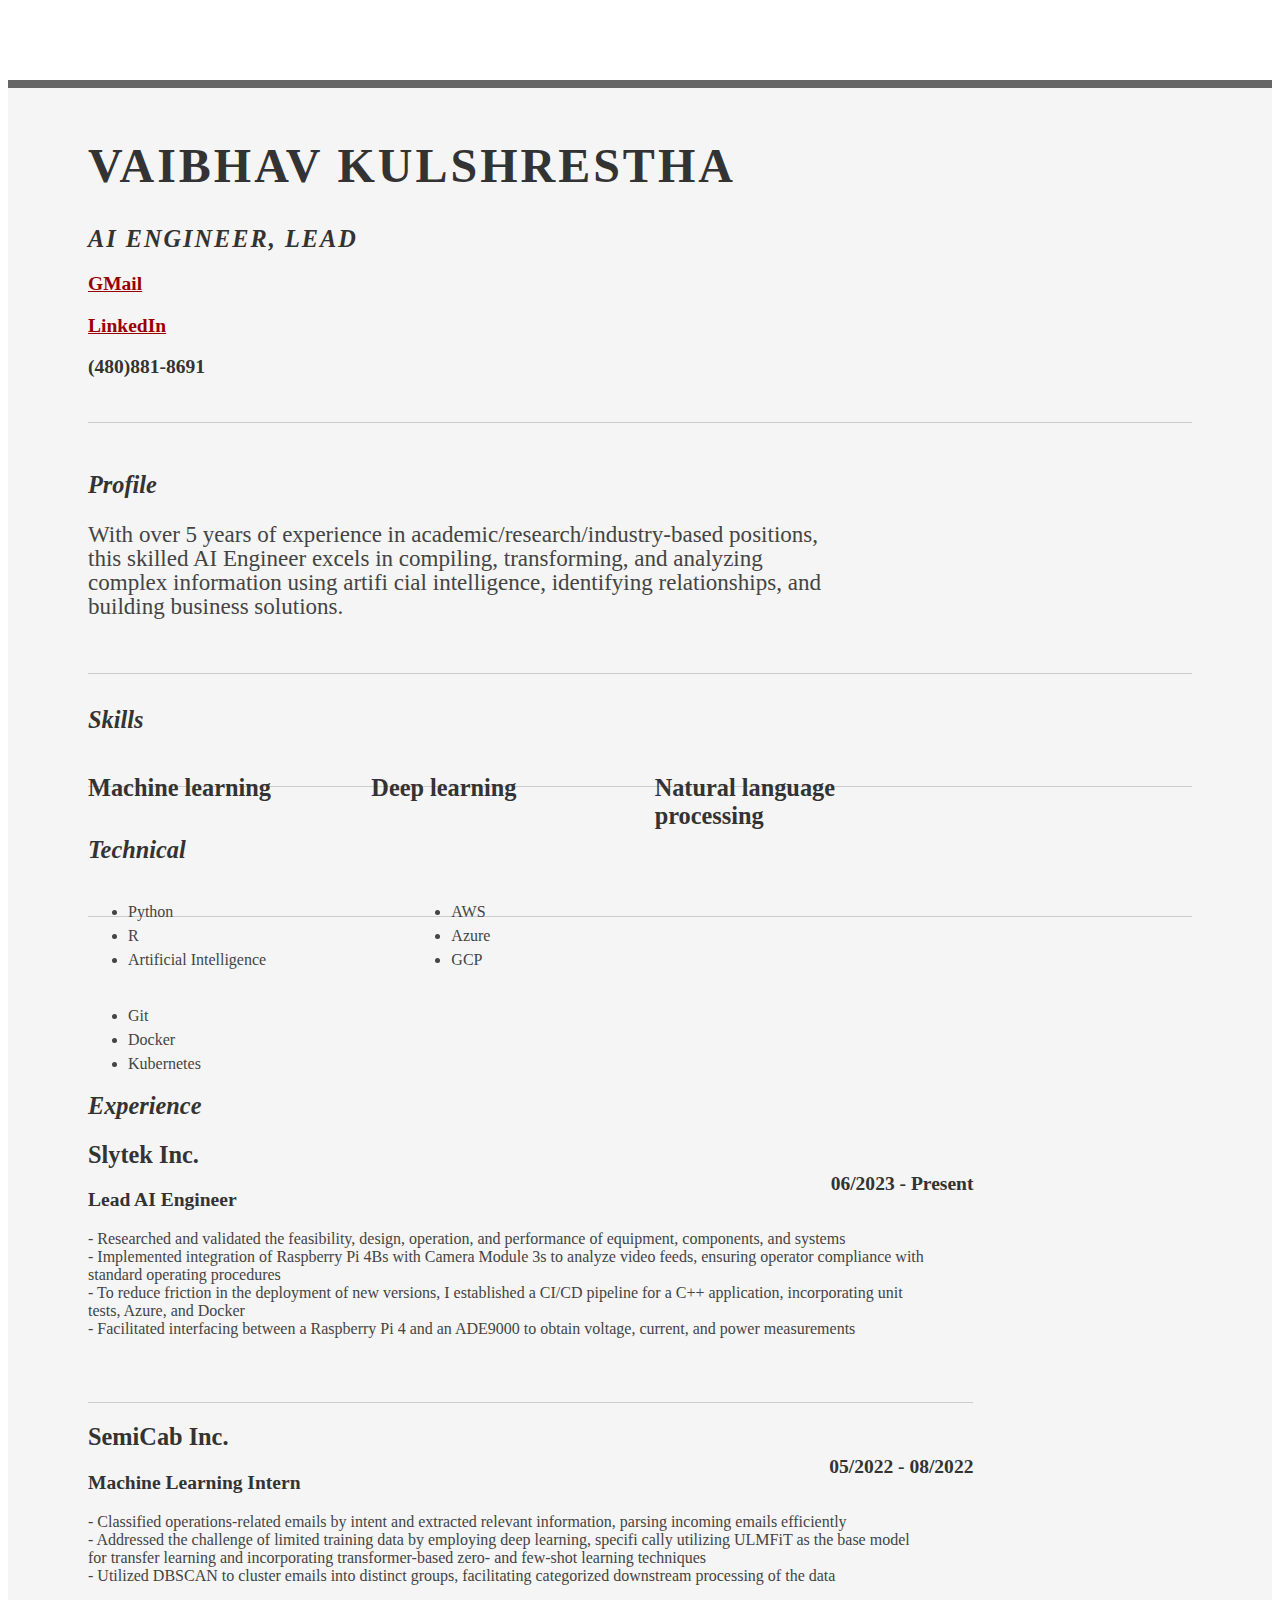
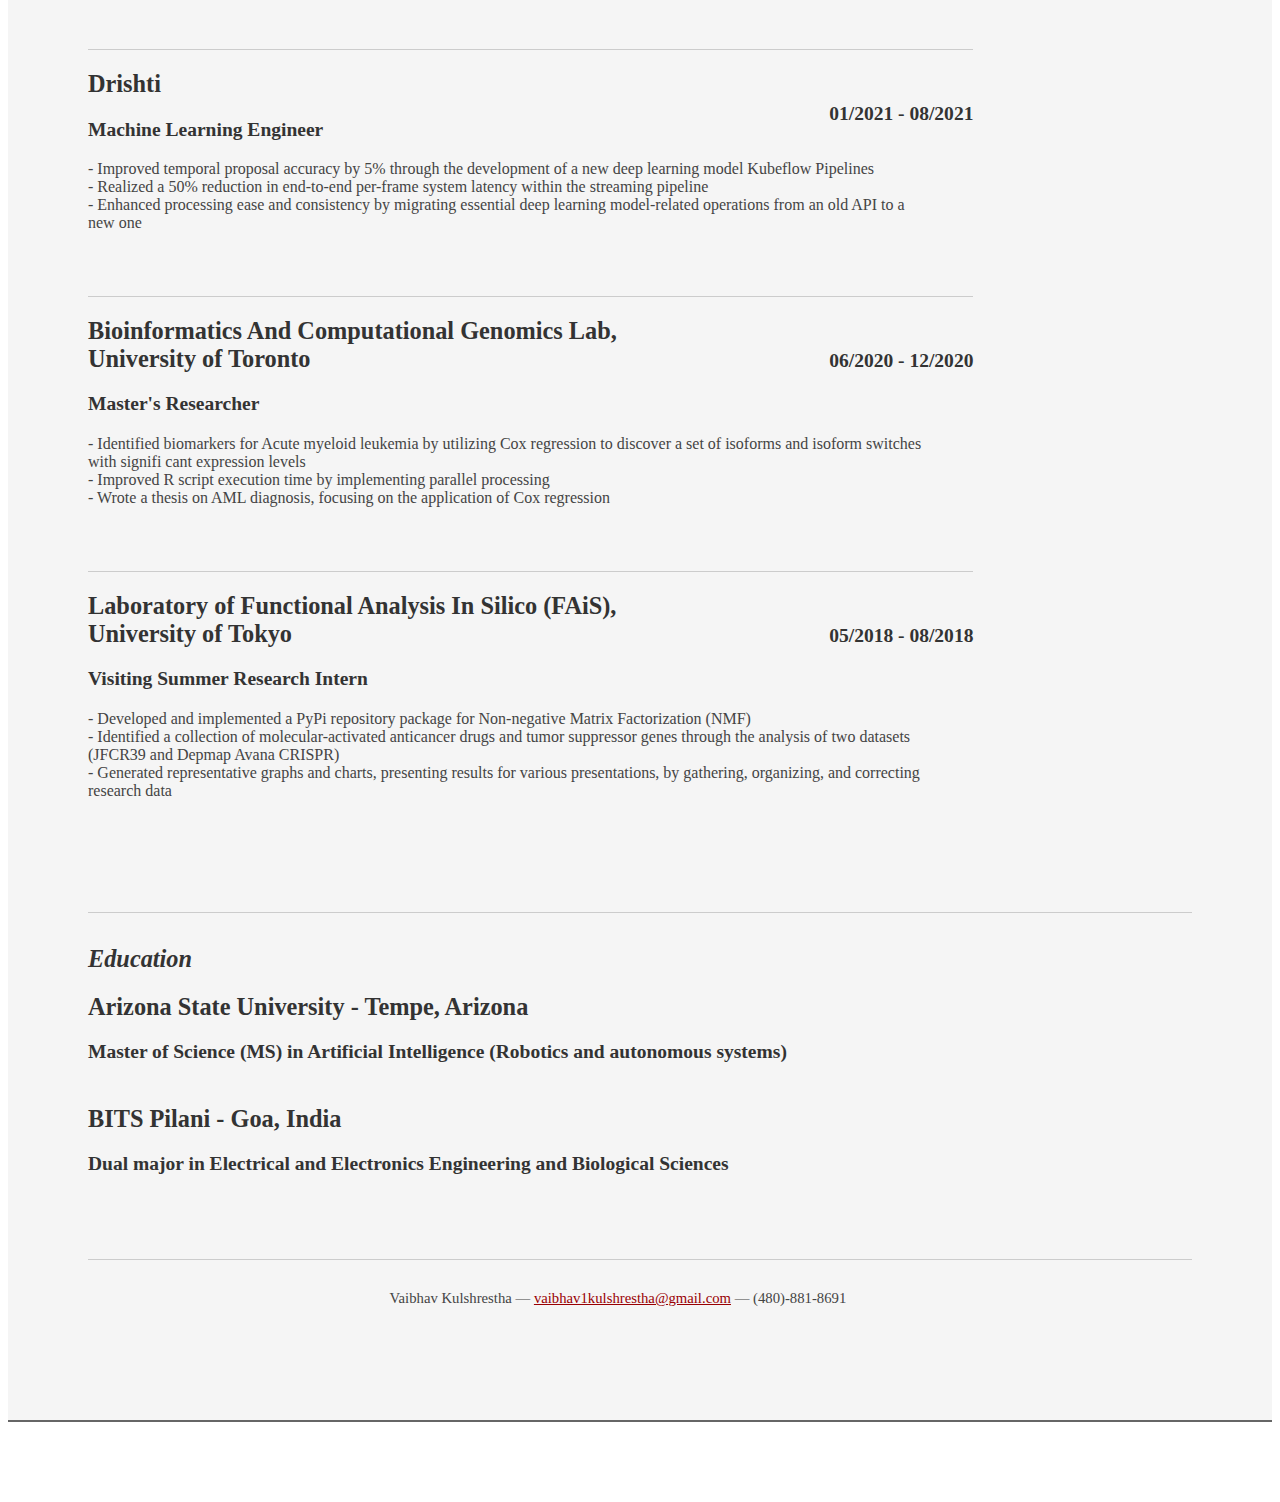
<file: index.html>
<!DOCTYPE html PUBLIC "-//W3C//DTD XHTML 1.0 Strict//EN" "http://www.w3.org/TR/xhtml1/DTD/xhtml1-strict.dtd">
<html>
<head>
	<!-- Document title and metadata -->
	<title>Vaibhav Kulshrestha | AI Engineer, Lead | vaibhav1kulshrestha@gmail.com</title>
	<meta http-equiv="content-type" content="text/html; charset=utf-8" />
	<meta name="keywords" content="" />
	<meta name="description" content="" />
	<link rel="stylesheet" type="text/css" href="http://yui.yahooapis.com/2.7.0/build/reset-fonts-grids/reset-fonts-grids.css" media="all" />
	<link rel="stylesheet" type="text/css" href="resume.css" media="all" />
</head>
<body>
	<!-- Document content -->
	<div id="doc2" class="yui-t7">
		<!-- Inner container for the document -->
		<div id="inner">
			<!-- Header section -->
			<div id="hd">
				<div class="yui-gc">
					<div class="yui-u first">
						<h1>Vaibhav Kulshrestha</h1>
						<h2>AI Engineer, Lead</h2>
					</div>
					<div class="yui-u">
						<div class="contact-info">
							<h3><a href="mailto:vaibhav1kulshrestha@gmail.com">GMail</a></h3>
							<h3><a href="https://www.linkedin.com/in/vaibhav-kulshrestha/">LinkedIn</a></h3>
							<h3>(480)881-8691</h3>
						</div>
						<!--// .contact-info -->
					</div>
				</div>
				<!--// .yui-gc -->
			</div>
			<!--// hd -->
			<!-- Body section -->
			<div id="bd">
				<!-- Main content area -->
				<div id="yui-main">
					<div class="yui-b">
						<!-- Profile section -->
						<div class="yui-gf">
							<div class="yui-u first">
								<h2>Profile</h2>
							</div>
							<div class="yui-u">
								<p class="enlarge">
									<!-- Profile description -->
									With over 5 years of experience in academic/research/industry-based positions, this skilled AI Engineer excels in compiling, transforming, and analyzing complex information using artifi cial intelligence, identifying relationships, and building business solutions.
								</p>
							</div>
						</div>
						<!--// .yui-gf -->
						<!-- Skills section -->
						<div class="yui-gf">
							<div class="yui-u first">
								<h2>Skills</h2>
							</div>
							<div class="yui-u">
								<div class="talent">
									<!-- Individual skills with descriptions -->
									<h2>Machine learning</h2>
								</div>
								<div class="talent">
									<h2>Deep learning</h2>
								</div>
								<div class="talent">
									<h2>Natural language processing</h2>
								</div>
							</div>
						</div>
						<!--// .yui-gf -->
						<!-- Technical skills section -->
						<div class="yui-gf">
							<div class="yui-u first">
								<h2>Technical</h2>
							</div>
							<div class="yui-u">
								<ul class="talent">
									<!-- Lists of technical skills -->
									<li class="last">Python</li>
									<li class="last">R</li>
									<li class="last">Artificial Intelligence</li>
								</ul>
								<ul class="talent">
									<li class="last">AWS</li>
									<li class="last">Azure</li>
									<li class="last">GCP</li>
								</ul>
								<ul class="talent">
									<li class="last">Git</li>
									<li class="last">Docker</li>
									<li class="last">Kubernetes</li>
								</ul>
							</div>
						</div>
						<!--// .yui-gf-->
						<!-- Experience section -->
						<div class="yui-gf">
							<div class="yui-u first">
								<h2>Experience</h2>
							</div>
							<!--// .yui-u -->
							<div class="yui-u">
								<div class="job">
									<h2>Slytek Inc.</h2>
									<h3>Lead AI Engineer</h3>
									<h4>06/2023 - Present</h4>
									<p>
										- Researched and validated the feasibility, design, operation, and performance of equipment, components, and systems<br />
										- Implemented integration of Raspberry Pi 4Bs with Camera Module 3s to analyze video feeds, ensuring operator compliance with standard operating procedures<br />
										- To reduce friction in the deployment of new versions, I established a CI/CD pipeline for a C++ application, incorporating unit tests, Azure, and Docker<br />
										- Facilitated interfacing between a Raspberry Pi 4 and an ADE9000 to obtain voltage, current, and power measurements
									</p>
								</div>
								<div class="job">
									<h2>SemiCab Inc.</h2>
									<h3>Machine Learning Intern</h3>
									<h4>05/2022 - 08/2022</h4>
									<p>
										- Classified operations-related emails by intent and extracted relevant information, parsing incoming emails efficiently<br />
										- Addressed the challenge of limited training data by employing deep learning, specifi cally utilizing ULMFiT as the base model for transfer learning and incorporating transformer-based zero- and few-shot learning techniques <br />
										- Utilized DBSCAN to cluster emails into distinct groups, facilitating categorized downstream processing of the data
									</p>
								</div>
								<div class="job">
									<h2>Drishti</h2>
									<h3>Machine Learning Engineer</h3>
									<h4>01/2021 - 08/2021</h4>
									<p>
										- Improved temporal proposal accuracy by 5% through the development of a new deep learning model Kubeflow Pipelines<br />
										- Realized a 50% reduction in end-to-end per-frame system latency within the streaming pipeline<br />
										- Enhanced processing ease and consistency by migrating essential deep learning model-related operations from an old API to a new one
									</p>
								</div>
								<div class="job">
									<h2>Bioinformatics And Computational Genomics Lab, <br />University of Toronto</h2>
									<h3>Master's Researcher</h3>
									<h4>06/2020 - 12/2020</h4>
									<p>
										- Identified biomarkers for Acute myeloid leukemia by utilizing Cox regression to discover a set of isoforms and isoform switches with signifi cant expression levels<br />
										- Improved R script execution time by implementing parallel processing<br />
										- Wrote a thesis on AML diagnosis, focusing on the application of Cox regression
									</p>
								</div>
								<div class="job last">
									<h2>Laboratory of Functional Analysis In Silico (FAiS), <br />University of Tokyo</h2>
									<h3>Visiting Summer Research Intern</h3>
									<h4>05/2018 - 08/2018</h4>
									<p>
										- Developed and implemented a PyPi repository package for Non-negative Matrix Factorization (NMF)<br />
										- Identified a collection of molecular-activated anticancer drugs and tumor suppressor genes through the analysis of two datasets (JFCR39 and Depmap Avana CRISPR)<br />
										- Generated representative graphs and charts, presenting results for various presentations, by gathering, organizing, and correcting research data
									</p>
								</div>
							</div>
							<!--// .yui-u -->
						</div>
						<!--// .yui-gf -->
						<!-- Education section -->
						<div class="yui-gf last">
							<div class="yui-u first">
								<h2>Education</h2>
							</div>
							<div class="yui-u">
								<h2>Arizona State University - Tempe, Arizona</h2>
								<h3>Master of Science (MS) in Artificial Intelligence (Robotics and autonomous systems)<br /><br /></h3>
							</div>
							<div class="yui-u">
								<h2>BITS Pilani - Goa, India</h2>
								<h3>Dual major in Electrical and Electronics Engineering and Biological Sciences</h3>
							</div>
						</div>
						<!--// .yui-gf -->
					</div>
					<!--// .yui-b -->
				</div>
				<!--// yui-main -->
			</div>
			<!--// bd -->
			<div id="ft">
				<!-- Contact information in the footer -->
				<p>Vaibhav Kulshrestha &mdash; <a href="mailto:vaibhav1kulshrestha@gmail.com">vaibhav1kulshrestha@gmail.com</a> &mdash; (480)-881-8691</p>
			</div>
			<!--// footer -->
		</div>
		<!-- // inner -->
	</div>
	<!--// doc -->
</body>
</html>
</file>
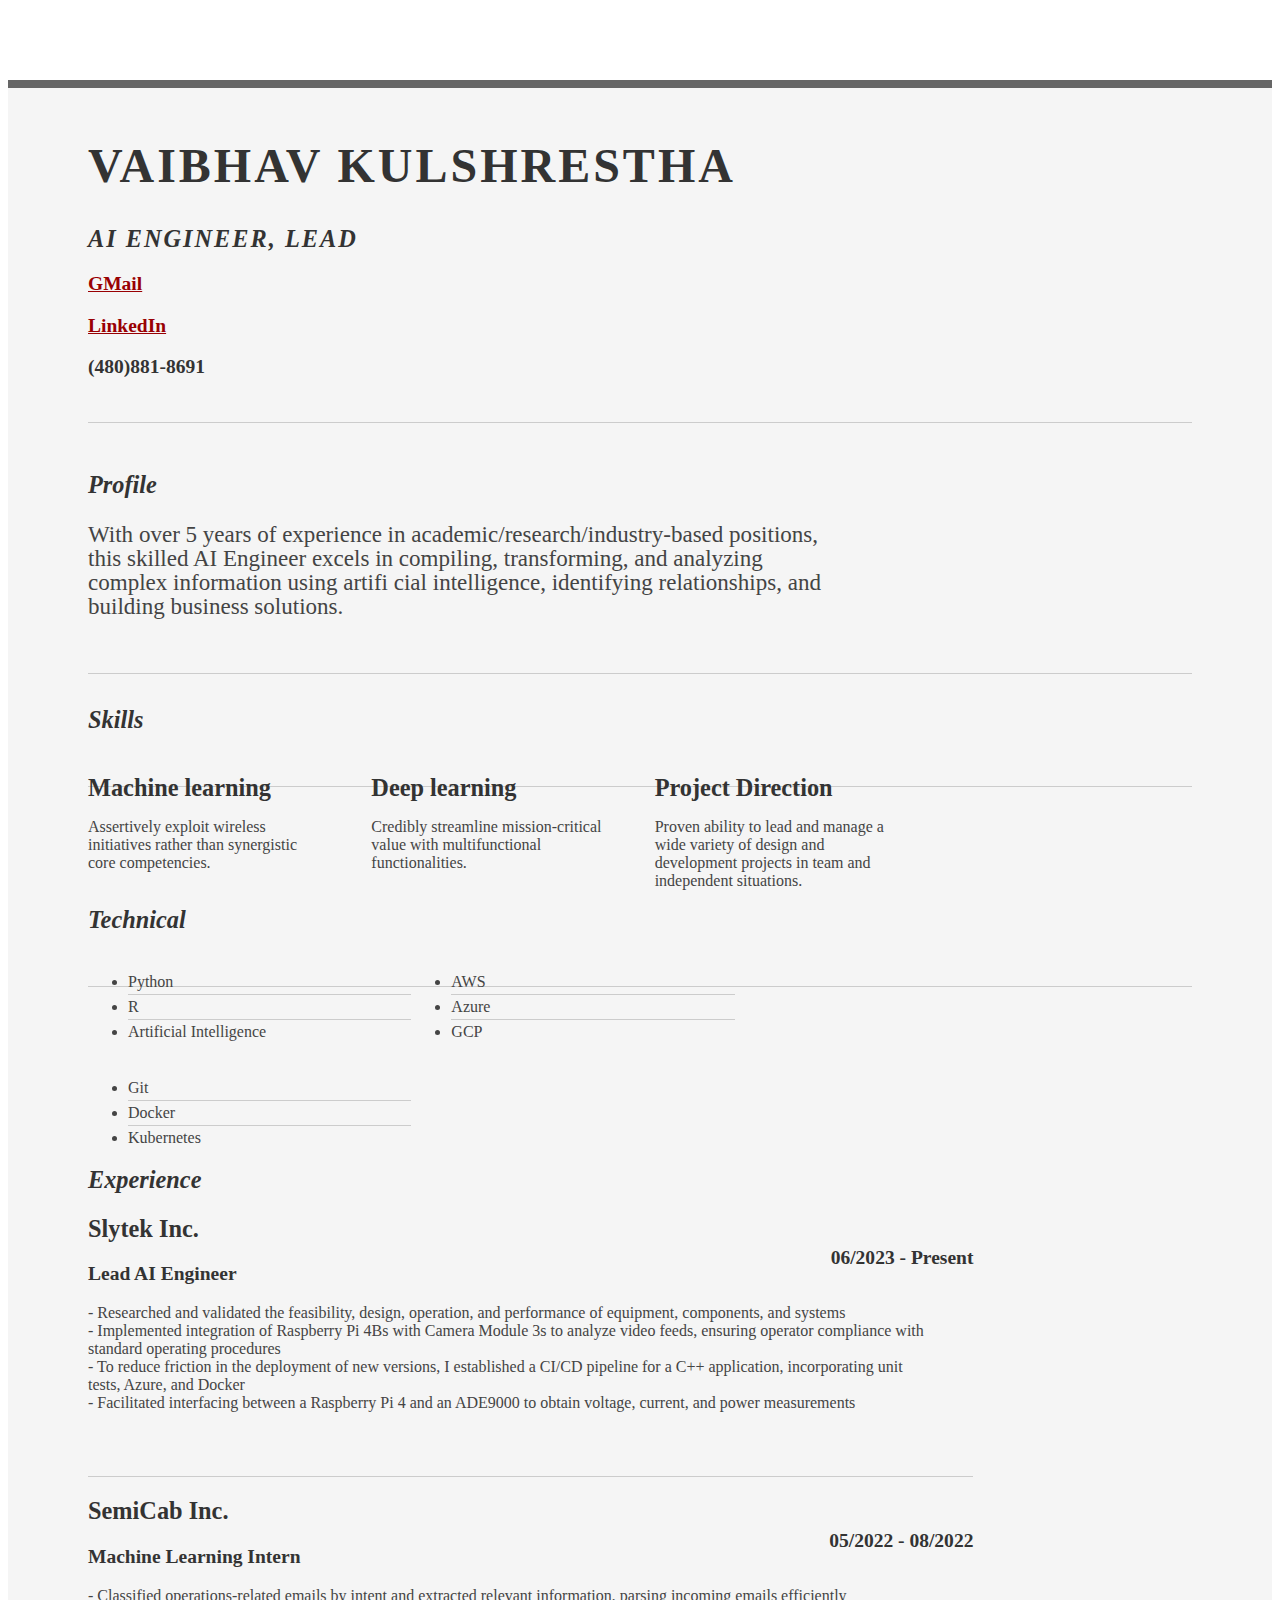
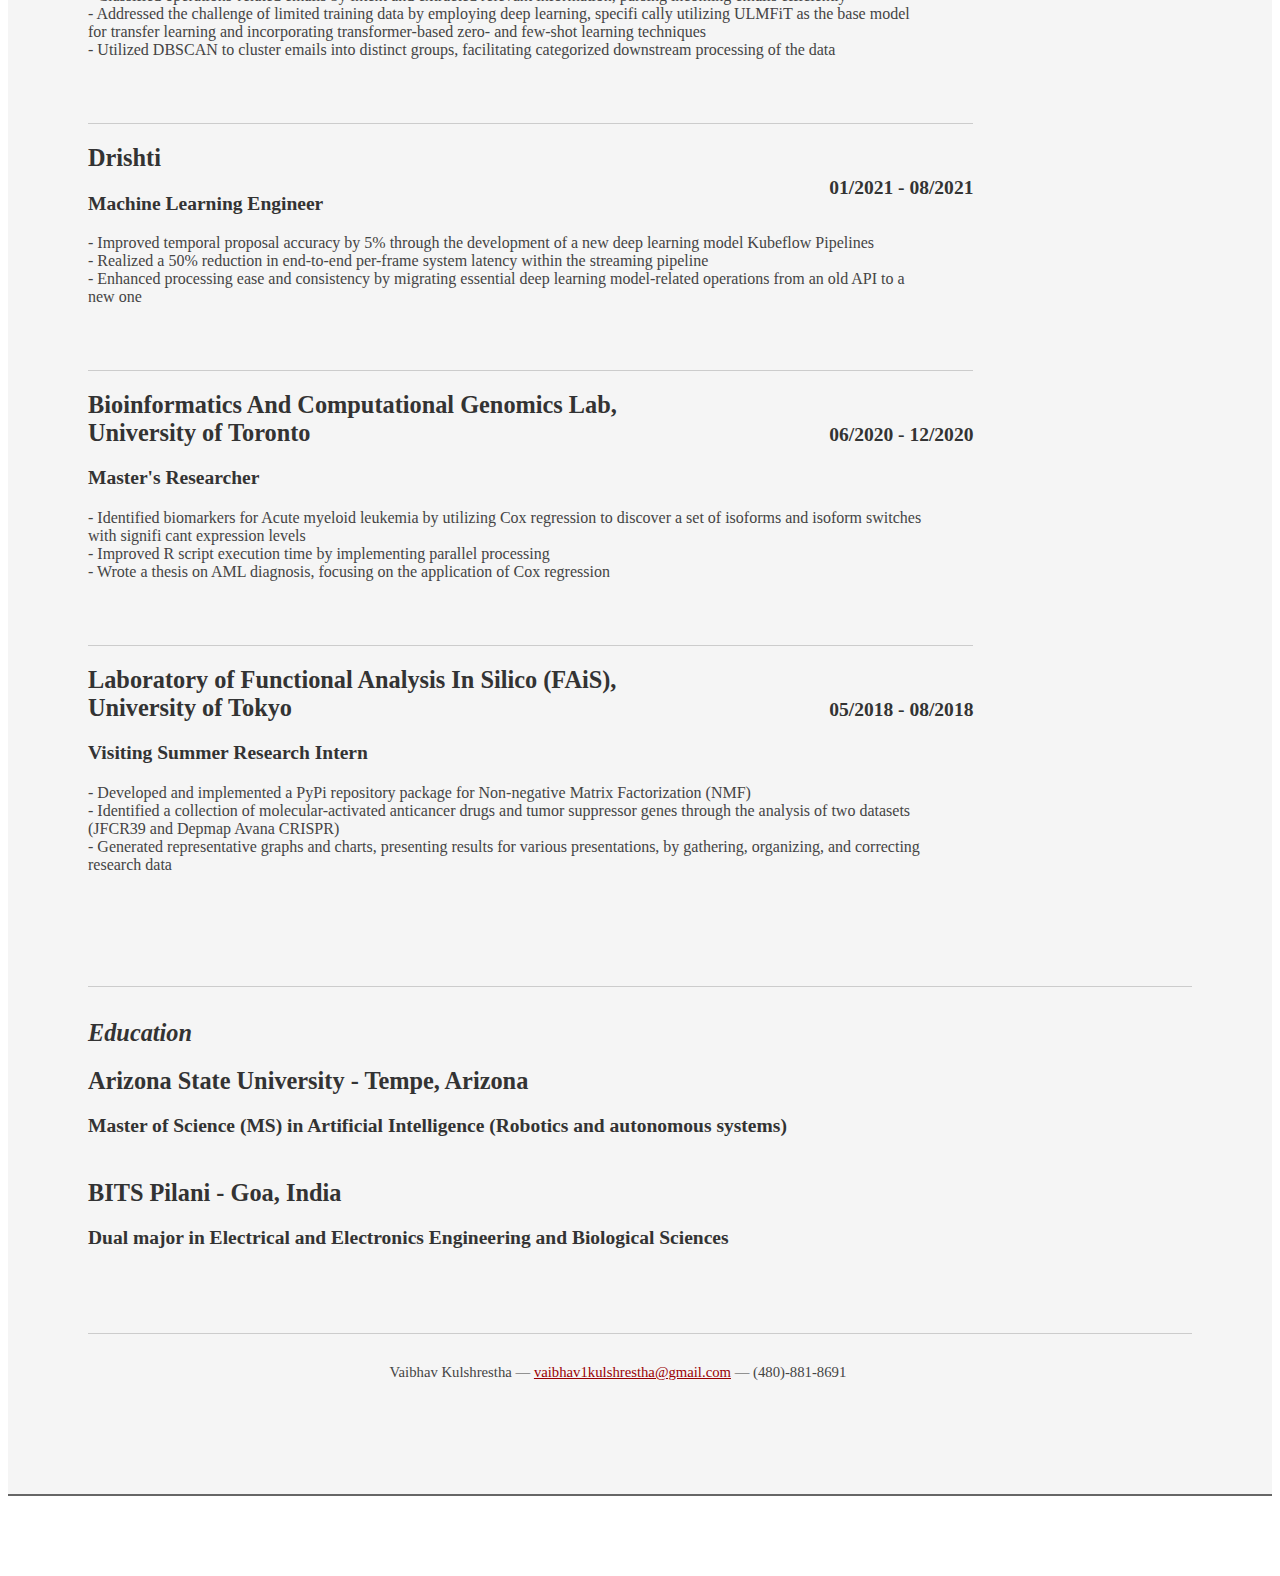
<file: CV.html>
<!DOCTYPE html PUBLIC "-//W3C//DTD XHTML 1.0 Strict//EN" "http://www.w3.org/TR/xhtml1/DTD/xhtml1-strict.dtd">
<html>
<head>

	<title>Vaibhav Kulshrestha | AI Engineer, Lead | vaibhav1kulshrestha@gmail.com</title>
	<meta http-equiv="content-type" content="text/html; charset=utf-8" />

	<meta name="keywords" content="" />
	<meta name="description" content="" />

	<link rel="stylesheet" type="text/css" href="http://yui.yahooapis.com/2.7.0/build/reset-fonts-grids/reset-fonts-grids.css" media="all" /> 
	<link rel="stylesheet" type="text/css" href="resume.css" media="all" />

</head>
<body>

<div id="doc2" class="yui-t7">
	<div id="inner">
	
		<div id="hd">
			<div class="yui-gc">
				<div class="yui-u first">
					<h1>Vaibhav Kulshrestha</h1>
					<h2>AI Engineer, Lead</h2>
				</div>

				<div class="yui-u">
					<div class="contact-info">
						<h3><a href="mailto:vaibhav1kulshrestha@gmail.com">GMail</a></h3>
						<h3><a href="https://www.linkedin.com/in/vaibhav-kulshrestha/">LinkedIn</a></h3>
						<h3>(480)881-8691</h3>
					</div><!--// .contact-info -->
				</div>
			</div><!--// .yui-gc -->
		</div><!--// hd -->

		<div id="bd">
			<div id="yui-main">
				<div class="yui-b">

					<div class="yui-gf">
						<div class="yui-u first">
							<h2>Profile</h2>
						</div>
						<div class="yui-u">
							<p class="enlarge">
								With over 5 years of experience in academic/research/industry-based positions, this skilled AI Engineer excels in compiling, transforming, and analyzing complex information using artifi cial intelligence, identifying relationships, and building business solutions.
							</p>
						</div>
					</div><!--// .yui-gf -->

					<div class="yui-gf">
						<div class="yui-u first">
							<h2>Skills</h2>
						</div>
						<div class="yui-u">

								<div class="talent">
									<h2>Machine learning</h2>
									<p>Assertively exploit wireless initiatives rather than synergistic core competencies.	</p>
								</div>

								<div class="talent">
									<h2>Deep learning</h2>
									<p>Credibly streamline mission-critical value with multifunctional functionalities.	 </p>
								</div>

								<div class="talent">
									<h2>Project Direction</h2>
									<p>Proven ability to lead and manage a wide variety of design and development projects in team and independent situations.</p>
								</div>
						</div>
					</div><!--// .yui-gf -->

					<div class="yui-gf">
						<div class="yui-u first">
							<h2>Technical</h2>
						</div>
						<div class="yui-u">
							<ul class="talent">
								<li>Python</li>
								<li>R</li>
								<li class="last">Artificial Intelligence</li>
							</ul>

							<ul class="talent">
								<li>AWS</li>
								<li>Azure</li>
								<li class="last">GCP</li>
							</ul>

							<ul class="talent">
								<li>Git</li>
								<li>Docker</li>
								<li class="last">Kubernetes</li>
							</ul>
						</div>
					</div><!--// .yui-gf-->

					<div class="yui-gf">
	
						<div class="yui-u first">
							<h2>Experience</h2>
						</div><!--// .yui-u -->

						<div class="yui-u">

							<div class="job">
								<h2>Slytek Inc.</h2>
								<h3>Lead AI Engineer</h3>
								<h4>06/2023 - Present</h4>
								<p>
									- Researched and validated the feasibility, design, operation, and performance of equipment, components, and systems<br>
									- Implemented integration of Raspberry Pi 4Bs with Camera Module 3s to analyze video feeds, ensuring operator compliance with standard operating procedures<br>
									- To reduce friction in the deployment of new versions, I established a CI/CD pipeline for a C++ application, incorporating unit tests, Azure, and Docker<br>
									- Facilitated interfacing between a Raspberry Pi 4 and an ADE9000 to obtain voltage, current, and power measurements</p>
							</div>

							<div class="job">
								<h2>SemiCab Inc.</h2>
								<h3>Machine Learning Intern</h3>
								<h4>05/2022 - 08/2022</h4>
								<p>
									- Classified operations-related emails by intent and extracted relevant information, parsing incoming emails efficiently<br>
									- Addressed the challenge of limited training data by employing deep learning, specifi cally utilizing ULMFiT as the base model for transfer learning and incorporating transformer-based zero- and few-shot learning techniques <br>
									- Utilized DBSCAN to cluster emails into distinct groups, facilitating categorized downstream processing of the data
								</p>
							</div>

							<div class="job">
								<h2>Drishti</h2>
								<h3>Machine Learning Engineer</h3>
								<h4>01/2021 - 08/2021</h4>
								<p>
									- Improved temporal proposal accuracy by 5% through the development of a new deep learning model Kubeflow Pipelines<br>
									- Realized a 50% reduction in end-to-end per-frame system latency within the streaming pipeline<br>
									- Enhanced processing ease and consistency by migrating essential deep learning model-related operations from an old API to a new one
								</p>
							</div>


							<div class="job">
								<h2>Bioinformatics And Computational Genomics Lab, <br>University of Toronto</h2>
								<h3>Master's Researcher</h3>
								<h4>06/2020 - 12/2020</h4>
								<p>
									- Identified biomarkers for Acute myeloid leukemia by utilizing Cox regression to discover a set of isoforms and isoform switches with signifi cant expression levels<br>
									- Improved R script execution time by implementing parallel processing<br>
									- Wrote a thesis on AML diagnosis, focusing on the application of Cox regression
								</p>
							</div>


							<div class="job last">
								<h2>Laboratory of Functional Analysis In Silico (FAiS), <br>University of Tokyo</h2>
								<h3>Visiting Summer Research Intern</h3>
								<h4>05/2018 - 08/2018</h4>
								<p>
									- Developed and implemented a PyPi repository package for Non-negative Matrix Factorization (NMF)<br>
									- Identified a collection of molecular-activated anticancer drugs and tumor suppressor genes through the analysis of two datasets (JFCR39 and Depmap Avana CRISPR)<br>
									- Generated representative graphs and charts, presenting results for various presentations, by gathering, organizing, and correcting research data
								</p>
							</div>

						</div><!--// .yui-u -->
					</div><!--// .yui-gf -->


					<div class="yui-gf last">
						<div class="yui-u first">
							<h2>Education</h2>
						</div>
						<div class="yui-u">
							<h2>Arizona State University - Tempe, Arizona</h2>
							<h3>Master of Science (MS) in Artificial Intelligence (Robotics and autonomous systems)<br><br></h3>
						</div>
						<div class="yui-u">
							<h2>BITS Pilani - Goa, India</h2>
							<h3>Dual major in Electrical and Electronics Engineering and Biological Sciences</h3>
						</div>
					</div><!--// .yui-gf -->


				</div><!--// .yui-b -->
			</div><!--// yui-main -->
		</div><!--// bd -->

		<div id="ft">
			<p>Vaibhav Kulshrestha &mdash; <a href="mailto:vaibhav1kulshrestha@gmail.com">vaibhav1kulshrestha@gmail.com</a> &mdash; (480)-881-8691</p>
		</div><!--// footer -->

	</div><!-- // inner -->


</div><!--// doc -->


</body>
</html>
</file>
<file: resume.css>
/* Styles for message container */
.msg {
    padding: 10px;
    background: #222;
    position: relative;
}

/* Styles for heading inside message container */
.msg h1 {
    color: #fff;
}

/* Styles for links inside message container */
.msg a {
    margin-left: 20px;
    background: #408814;
    color: white;
    padding: 4px 8px;
    text-decoration: none;
}

    /* Hover styles for links inside message container */
    .msg a:hover {
        background: #266400;
    }

/* YUI Grid styles overrides */
body {
    font-family: Georgia;
    color: #444;
}

#inner {
    padding: 10px 80px;
    margin: 80px auto;
    background: #f5f5f5;
    border: solid #666;
    border-width: 8px 0 2px 0;
}

.yui-gf {
    margin-bottom: 2em;
    padding-bottom: 2em;
    border-bottom: 1px solid #ccc;
}

/* Header, body, footer styles */
#hd {
    margin: 2.5em 0 3em 0;
    padding-bottom: 1.5em;
    border-bottom: 1px solid #ccc
}

    #hd h2 {
        text-transform: uppercase;
        letter-spacing: 2px;
    }

#bd,
#ft {
    margin-bottom: 2em;
}

/* Footer styles */
#ft {
    padding: 1em 0 5em 0;
    font-size: 92%;
    border-top: 1px solid #ccc;
    text-align: center;
}

    #ft p {
        margin-bottom: 0;
        text-align: center;
    }

/* Core typography and style */
#hd h1 {
    font-size: 48px;
    text-transform: uppercase;
    letter-spacing: 3px;
}

h2 {
    font-size: 152%;
}

h3,
h4 {
    font-size: 122%;
}

h1,
h2,
h3,
h4 {
    color: #333;
}

p {
    font-size: 100%;
    line-height: 18px;
    padding-right: 3em;
}

a {
    color: #990003;
}

    a:hover {
        text-decoration: none;
    }

strong {
    font-weight: bold;
}

li {
    line-height: 24px;
    border-bottom: 1px solid #ccc;
}

/* Enlarged paragraph styles */
p.enlarge {
    font-size: 144%;
    padding-right: 6.5em;
    line-height: 24px;
}

    p.enlarge span {
        color: #000;
    }

/* Contact info styles */
.contact-info {
    margin-top: 7px;
}

.first h2 {
    font-style: italic;
}

.last {
    border-bottom: 0;
}

/* Section styles */
a#pdf {
    display: block;
    float: left;
    background: #666;
    color: white;
    padding: 6px 50px 6px 12px;
    margin-bottom: 6px;
    text-decoration: none;
}

    a#pdf:hover {
        background: #222;
    }

/* Job styles */
.job {
    position: relative;
    margin-bottom: 1em;
    padding-bottom: 1em;
    border-bottom: 1px solid #ccc;
}

    .job h4 {
        position: absolute;
        top: 0.35em;
        right: 0;
    }

    .job p {
        margin: 0.75em 0 3em 0;
    }

.last {
    border: none;
}

/* Skills list styles */
.skills-list {
}

    .skills-list ul {
        margin: 0;
    }

    .skills-list li {
        margin: 3px 0;
        padding: 3px 0;
    }

        .skills-list li span {
            font-size: 152%;
            display: block;
            margin-bottom: -2px;
            padding: 0;
        }

/* Talent styles */
.talent {
    width: 32%;
    float: left;
}

    .talent h2 {
        margin-bottom: 6px;
    }

/* Additional styles for a specific element */
#srt-ttab {
    margin-bottom: 100px;
    text-align: center;
}

    #srt-ttab img.last {
        margin-top: 20px;
    }

/* Override to force 1/8th width grids */
.yui-gf .yui-u {
    width: 80.2%;
}

.yui-gf div.first {
    width: 12.3%;
}
</file>
